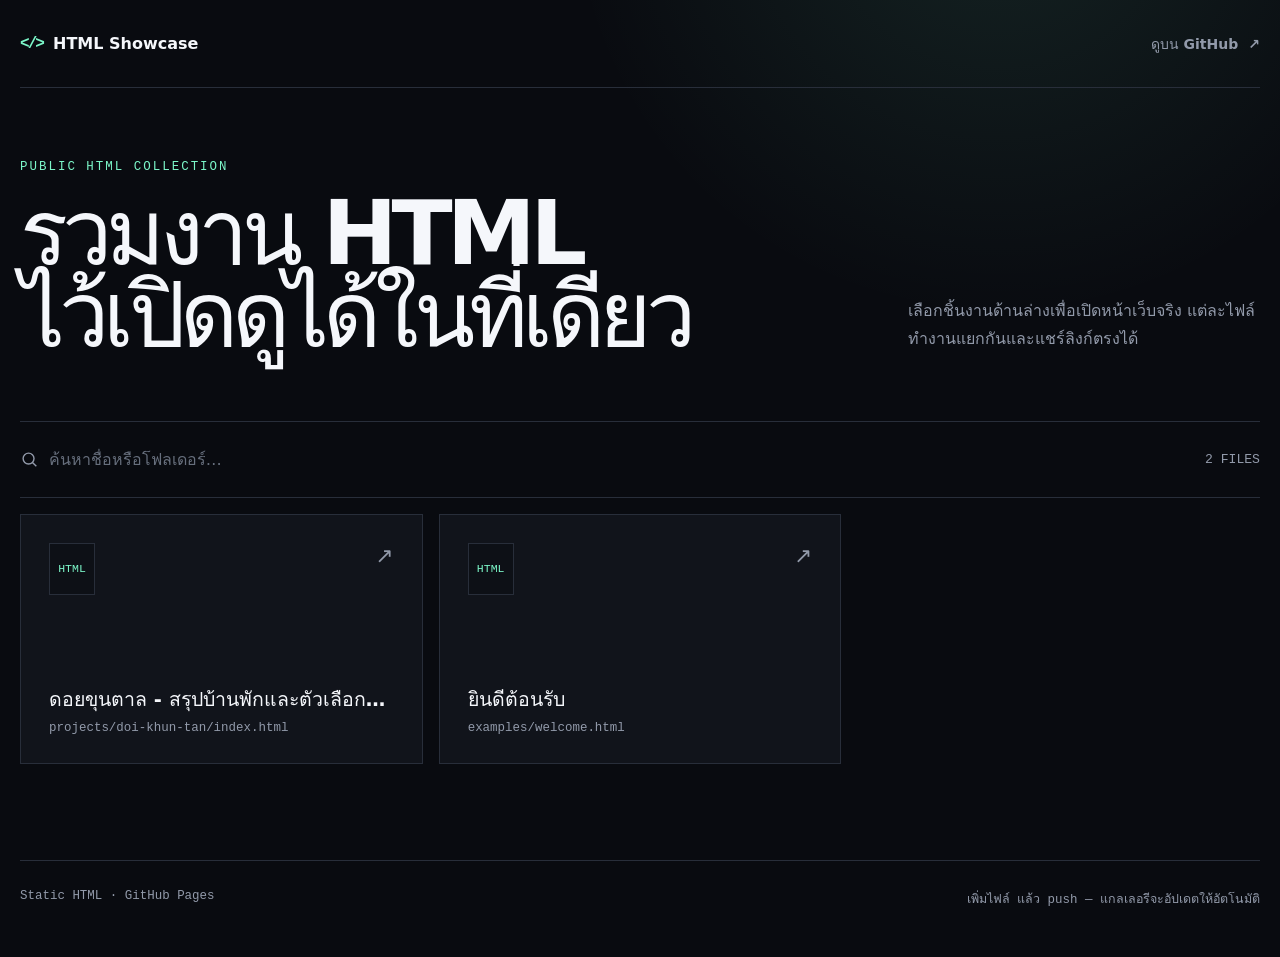
<file: index.html>
<!doctype html>
<html lang="th">
  <head>
    <meta charset="UTF-8" />
    <meta name="viewport" content="width=device-width, initial-scale=1.0" />
    <meta
      name="description"
      content="พื้นที่รวมและเปิดดูงาน HTML จาก GitHub Pages"
    />
    <meta name="color-scheme" content="dark" />
    <title>HTML Showcase</title>
    <link
      rel="icon"
      type="image/svg+xml"
      href="data:image/svg+xml,%3Csvg xmlns='http://www.w3.org/2000/svg' viewBox='0 0 64 64'%3E%3Crect width='64' height='64' rx='14' fill='%230b0d12'/%3E%3Cpath d='M25 18 12 32l13 14M39 18l13 14-13 14' fill='none' stroke='%237cf7c9' stroke-width='6' stroke-linecap='round' stroke-linejoin='round'/%3E%3C/svg%3E"
    />
    <link rel="stylesheet" href="./styles.css" />
  </head>
  <body>
    <header class="site-header">
      <a class="brand" href="./" aria-label="HTML Showcase หน้าแรก">
        <span class="brand-mark" aria-hidden="true">&lt;/&gt;</span>
        <span>HTML Showcase</span>
      </a>
      <a
        class="github-link"
        id="repository-link"
        href="https://github.com/"
        target="_blank"
        rel="noreferrer"
      >
        ดูบน GitHub
        <span aria-hidden="true">↗</span>
      </a>
    </header>

    <main>
      <section class="intro" aria-labelledby="page-title">
        <div>
          <p class="eyebrow">PUBLIC HTML COLLECTION</p>
          <h1 id="page-title">รวมงาน HTML<br />ไว้เปิดดูได้ในที่เดียว</h1>
        </div>
        <p class="intro-copy">
          เลือกชิ้นงานด้านล่างเพื่อเปิดหน้าเว็บจริง แต่ละไฟล์ทำงานแยกกันและแชร์ลิงก์ตรงได้
        </p>
      </section>

      <section class="toolbar" aria-label="ค้นหาและสรุปรายการ">
        <label class="search">
          <span class="sr-only">ค้นหาชิ้นงาน</span>
          <svg viewBox="0 0 24 24" aria-hidden="true">
            <circle cx="11" cy="11" r="7"></circle>
            <path d="m16 16 5 5"></path>
          </svg>
          <input id="search-input" type="search" placeholder="ค้นหาชื่อหรือโฟลเดอร์…" />
        </label>
        <p class="count" id="project-count" aria-live="polite">กำลังโหลด…</p>
      </section>

      <section>
        <div class="project-grid" id="project-grid"></div>
        <div class="empty-state" id="empty-state" hidden>
          <span aria-hidden="true">⌁</span>
          <h2>ยังไม่พบชิ้นงาน</h2>
          <p>ลองเปลี่ยนคำค้นหา หรือเพิ่มไฟล์ HTML ใหม่ใน repository</p>
        </div>
      </section>
    </main>

    <footer>
      <p>Static HTML · GitHub Pages</p>
      <p>เพิ่มไฟล์ แล้ว push — แกลเลอรีจะอัปเดตให้อัตโนมัติ</p>
    </footer>

    <script src="./gallery-data.js"></script>
    <script src="./app.js"></script>
  </body>
</html>
</file>
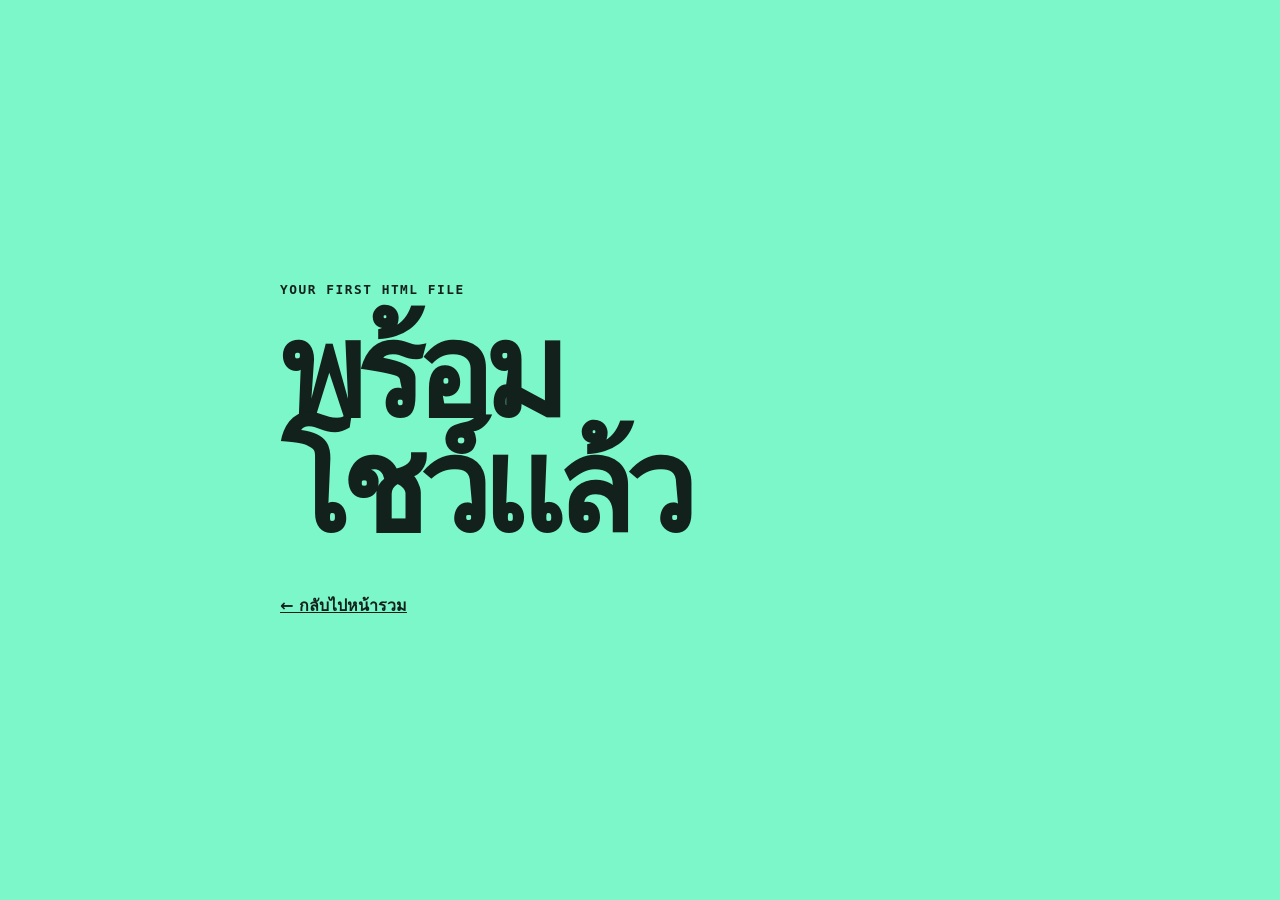
<file: examples/welcome.html>
<!doctype html>
<html lang="th">
  <head>
    <meta charset="UTF-8" />
    <meta name="viewport" content="width=device-width, initial-scale=1.0" />
    <title>ยินดีต้อนรับ</title>
    <style>
      * { box-sizing: border-box; }
      body {
        min-height: 100vh;
        margin: 0;
        display: grid;
        place-items: center;
        padding: 24px;
        color: #13211c;
        background: #7cf7c9;
        font-family: ui-sans-serif, system-ui, sans-serif;
      }
      main { width: min(100%, 720px); }
      p { margin: 0 0 18px; font: 700 0.8rem ui-monospace, monospace; letter-spacing: 0.12em; }
      h1 { margin: 0; font-size: clamp(3.5rem, 14vw, 8rem); line-height: 0.9; letter-spacing: -0.07em; }
      a { display: inline-block; margin-top: 48px; color: inherit; font-weight: 700; }
    </style>
  </head>
  <body>
    <main>
      <p>YOUR FIRST HTML FILE</p>
      <h1>พร้อม<br />โชว์แล้ว</h1>
      <a href="../">← กลับไปหน้ารวม</a>
    </main>
  </body>
</html>
</file>
<file: styles.css>
:root {
  --bg: #090b10;
  --surface: #11141b;
  --surface-raised: #171b24;
  --line: #282e3a;
  --text: #f5f7fb;
  --muted: #929aaa;
  --accent: #7cf7c9;
  --accent-strong: #28d89a;
  --max-width: 1240px;
  font-family: Inter, ui-sans-serif, system-ui, -apple-system, BlinkMacSystemFont, "Segoe UI", sans-serif;
  color: var(--text);
  background: var(--bg);
  font-synthesis: none;
}

* { box-sizing: border-box; }

html { scroll-behavior: smooth; }

body {
  min-width: 320px;
  min-height: 100vh;
  margin: 0;
  background:
    radial-gradient(circle at 78% -12%, rgba(124, 247, 201, 0.1), transparent 27rem),
    var(--bg);
}

a { color: inherit; }

.site-header,
main,
footer {
  width: min(calc(100% - 40px), var(--max-width));
  margin-inline: auto;
}

.site-header {
  min-height: 88px;
  display: flex;
  align-items: center;
  justify-content: space-between;
  border-bottom: 1px solid var(--line);
}

.brand,
.github-link {
  display: inline-flex;
  align-items: center;
  gap: 10px;
  text-decoration: none;
  font-weight: 700;
}

.brand-mark {
  color: var(--accent);
  font-family: ui-monospace, SFMono-Regular, Menlo, Consolas, monospace;
  letter-spacing: -0.12em;
}

.github-link {
  padding: 10px 0;
  color: var(--muted);
  font-size: 0.875rem;
  transition: color 160ms ease;
}

.github-link:hover { color: var(--accent); }

main { padding: 72px 0 96px; }

.intro {
  display: grid;
  grid-template-columns: minmax(0, 1.55fr) minmax(270px, 0.65fr);
  gap: 48px;
  align-items: end;
  padding-bottom: 64px;
}

.eyebrow {
  margin: 0 0 18px;
  color: var(--accent);
  font-family: ui-monospace, SFMono-Regular, Menlo, Consolas, monospace;
  font-size: 0.78rem;
  letter-spacing: 0.16em;
}

h1 {
  max-width: 820px;
  margin: 0;
  font-size: clamp(3rem, 7vw, 6.75rem);
  line-height: 0.92;
  letter-spacing: -0.065em;
}

.intro-copy {
  max-width: 420px;
  margin: 0 0 5px;
  color: var(--muted);
  font-size: 1rem;
  line-height: 1.7;
}

.toolbar {
  display: flex;
  align-items: center;
  justify-content: space-between;
  gap: 24px;
  padding: 18px 0;
  border-top: 1px solid var(--line);
  border-bottom: 1px solid var(--line);
}

.search {
  width: min(100%, 430px);
  display: flex;
  align-items: center;
  gap: 10px;
}

.search svg {
  width: 20px;
  fill: none;
  stroke: var(--muted);
  stroke-width: 1.8;
}

.search input {
  width: 100%;
  border: 0;
  outline: 0;
  padding: 10px 0;
  color: var(--text);
  background: transparent;
  font: inherit;
  font-size: 1rem;
}

.search input::placeholder { color: #676f7d; }

.count {
  margin: 0;
  color: var(--muted);
  font-family: ui-monospace, SFMono-Regular, Menlo, Consolas, monospace;
  font-size: 0.82rem;
}

.project-grid {
  display: grid;
  grid-template-columns: repeat(3, minmax(0, 1fr));
  gap: 16px;
  margin-top: 16px;
}

.project-card {
  min-width: 0;
  display: flex;
  flex-direction: column;
  min-height: 250px;
  padding: 28px;
  border: 1px solid var(--line);
  color: var(--text);
  background: var(--surface);
  text-decoration: none;
  transition: background 180ms ease, transform 180ms ease;
}

.project-card:hover,
.project-card:focus-visible {
  position: relative;
  z-index: 1;
  background: var(--surface-raised);
  border-color: var(--accent);
  outline: 0;
}

.card-top {
  display: flex;
  align-items: flex-start;
  justify-content: space-between;
  gap: 20px;
}

.file-icon {
  display: grid;
  place-items: center;
  width: 46px;
  height: 52px;
  border: 1px solid var(--line);
  color: var(--accent);
  background: #0d1016;
  font-family: ui-monospace, SFMono-Regular, Menlo, Consolas, monospace;
  font-size: 0.72rem;
}

.open-icon {
  color: var(--muted);
  font-size: 1.35rem;
  transition: color 160ms ease, transform 160ms ease;
}

.project-card:hover .open-icon {
  color: var(--accent);
  transform: translate(2px, -2px);
}

.card-body { margin-top: auto; }

.card-body h2 {
  overflow: hidden;
  margin: 36px 0 8px;
  font-size: 1.22rem;
  line-height: 1.25;
  text-overflow: ellipsis;
  white-space: nowrap;
}

.card-path {
  overflow: hidden;
  margin: 0;
  color: var(--muted);
  font-family: ui-monospace, SFMono-Regular, Menlo, Consolas, monospace;
  font-size: 0.78rem;
  text-overflow: ellipsis;
  white-space: nowrap;
}

.empty-state {
  padding: 88px 20px;
  text-align: center;
  border-bottom: 1px solid var(--line);
}

.empty-state > span { color: var(--accent); font-size: 2rem; }
.empty-state h2 { margin: 16px 0 8px; }
.empty-state p { margin: 0; color: var(--muted); }

footer {
  display: flex;
  justify-content: space-between;
  gap: 24px;
  padding: 28px 0 48px;
  border-top: 1px solid var(--line);
  color: var(--muted);
  font-size: 0.78rem;
  font-family: ui-monospace, SFMono-Regular, Menlo, Consolas, monospace;
}

footer p { margin: 0; }

.sr-only {
  position: absolute;
  width: 1px;
  height: 1px;
  padding: 0;
  margin: -1px;
  overflow: hidden;
  clip: rect(0, 0, 0, 0);
  white-space: nowrap;
  border: 0;
}

@media (max-width: 840px) {
  .intro { grid-template-columns: 1fr; gap: 28px; }
  .project-grid { grid-template-columns: repeat(2, minmax(0, 1fr)); }
}

@media (max-width: 560px) {
  .site-header, main, footer { width: min(calc(100% - 28px), var(--max-width)); }
  .site-header { min-height: 72px; }
  .github-link { font-size: 0; }
  .github-link span { font-size: 1rem; }
  main { padding: 52px 0 72px; }
  .intro { padding-bottom: 44px; }
  h1 { font-size: clamp(2.75rem, 15vw, 4.4rem); }
  .toolbar { align-items: flex-start; flex-direction: column; gap: 4px; }
  .project-grid { grid-template-columns: 1fr; }
  .project-card { min-height: 220px; }
  footer { flex-direction: column; }
}

@media (prefers-reduced-motion: reduce) {
  * { scroll-behavior: auto !important; transition: none !important; }
}
</file>
